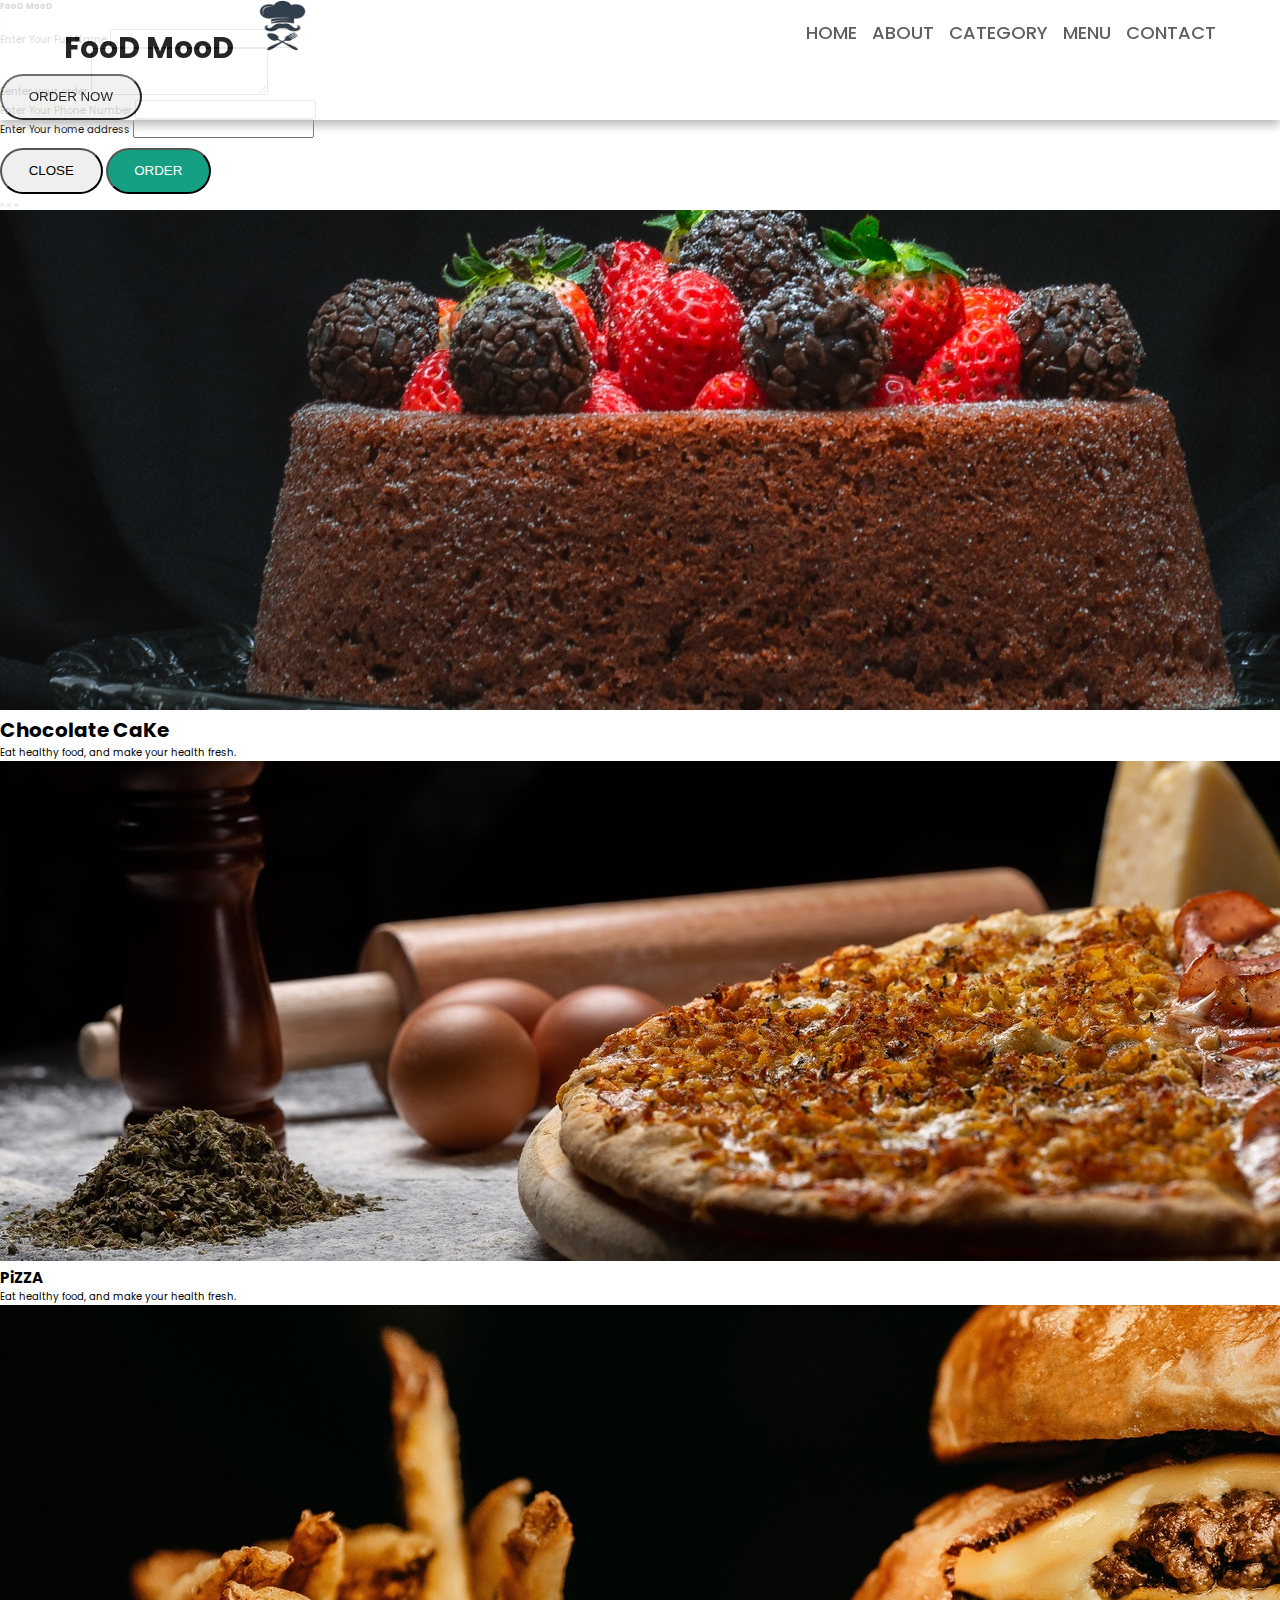
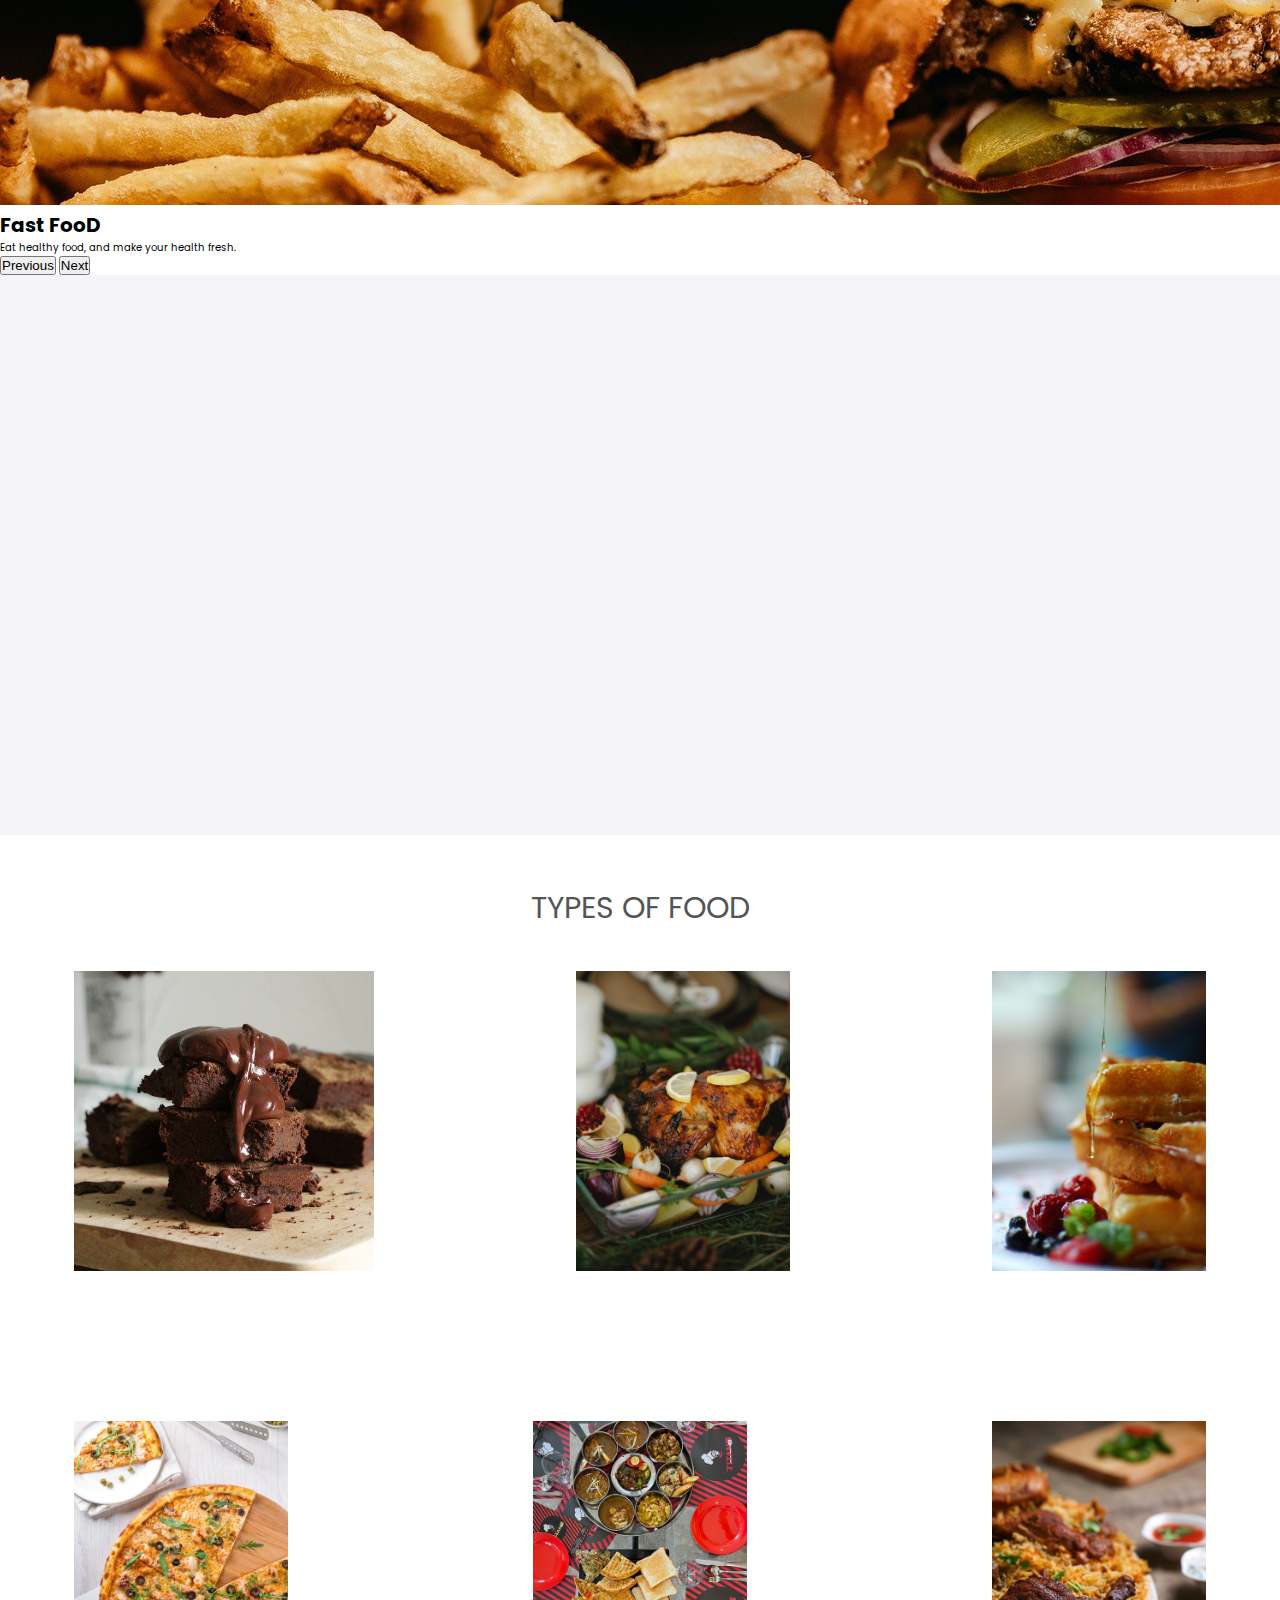
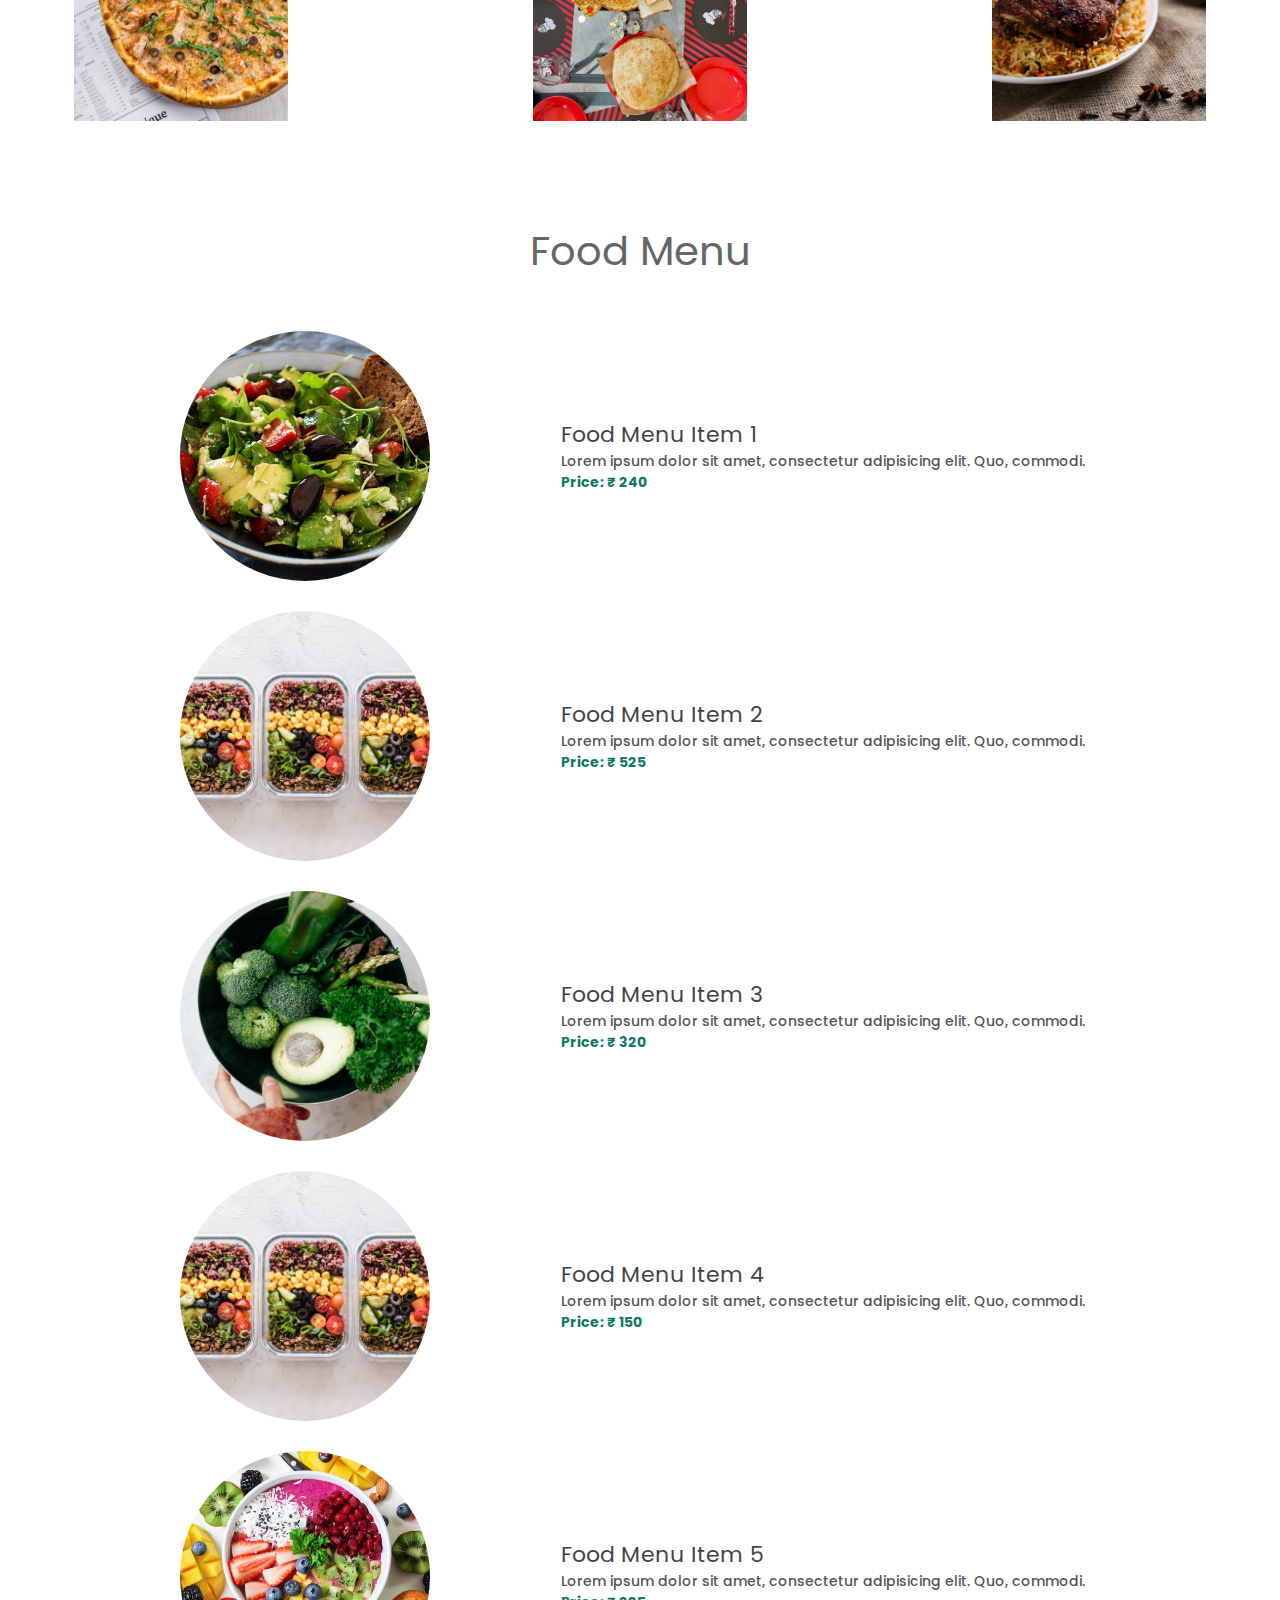
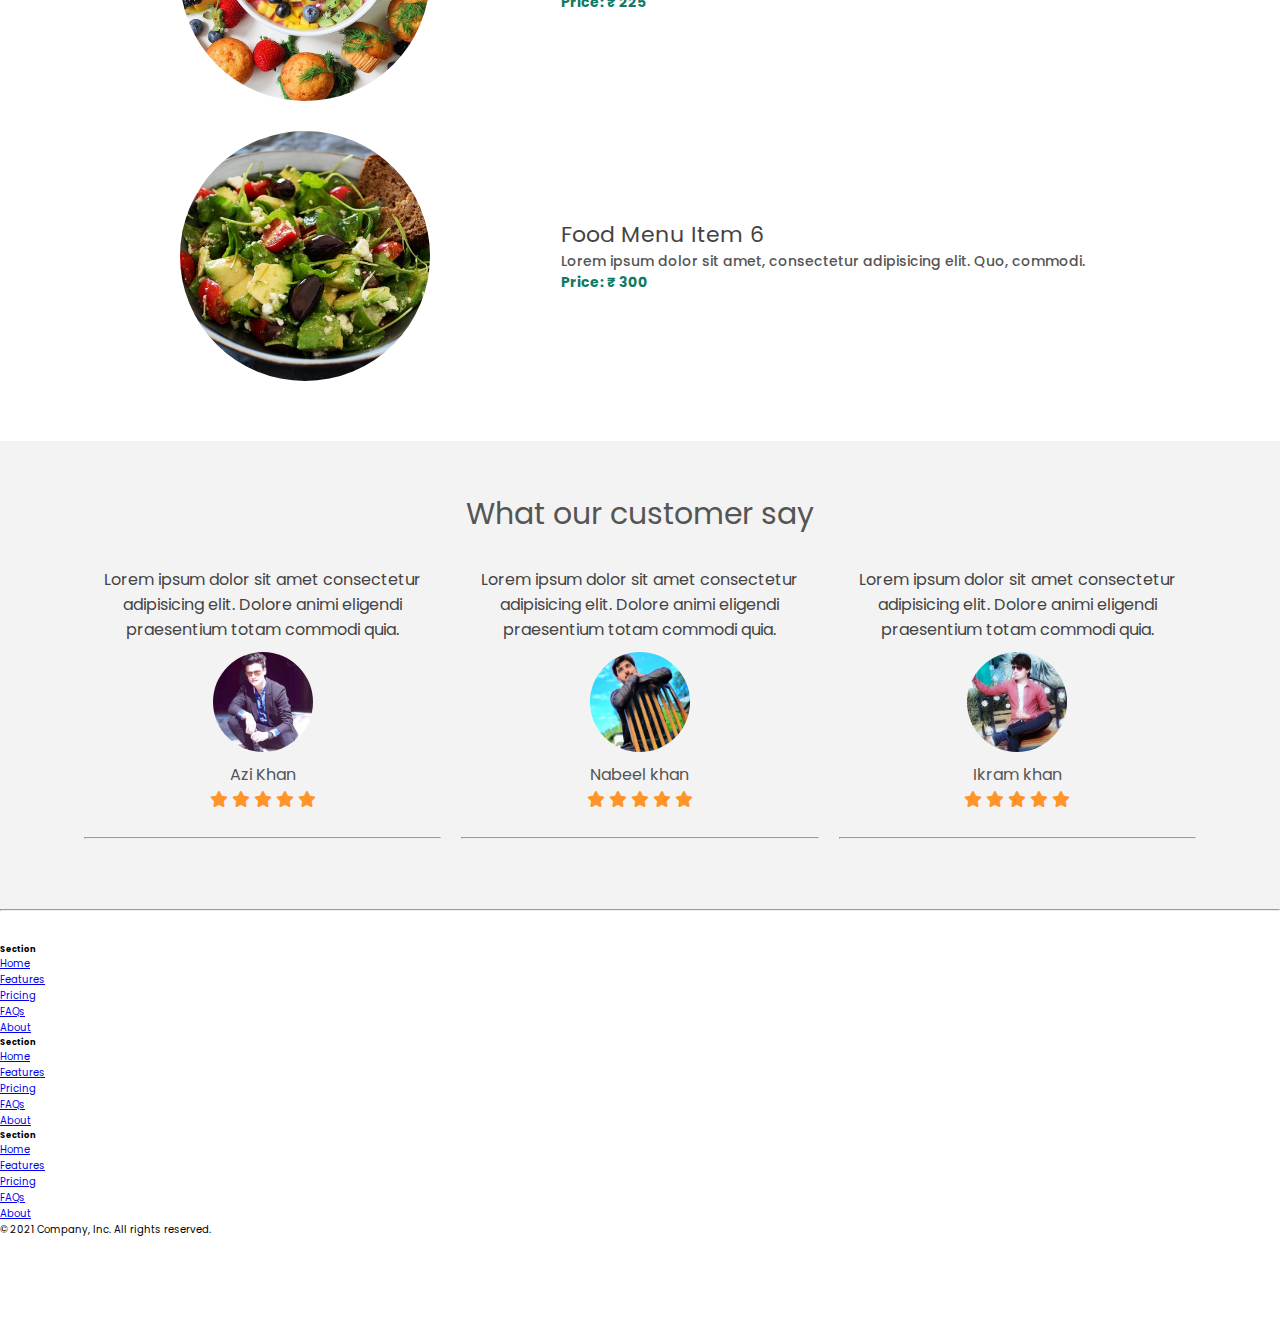
<file: index.html>
<!doctype html>
<html lang="en">

<head>
    <!-- Required meta tags -->
    <meta charset="utf-8">
    <meta name="viewport" content="width=device-width, initial-scale=1">
   

    <!-- Bootstrap CSS -->
    <link href="https://cdn.jsdelivr.net/npm/bootstrap@5.1.3/dist/css/bootstrap.min.css" rel="stylesheet"
        integrity="sha384-1BmE4kWBq78iYhFldvKuhfTAU6auU8tT94WrHftjDbrCEXSU1oBoqyl2QvZ6jIW3" crossorigin="anonymous">

    <meta name="viewport" content="width=device-width, initial-scale=1.0">
    <link rel="stylesheet" href="https://cdnjs.cloudflare.com/ajax/libs/font-awesome/6.0.0/css/all.min.css"
        integrity="sha512-9usAa10IRO0HhonpyAIVpjrylPvoDwiPUiKdWk5t3PyolY1cOd4DSE0Ga+ri4AuTroPR5aQvXU9xC6qOPnzFeg=="
        crossorigin="anonymous" referrerpolicy="no-referrer" />
    <link rel="stylesheet" href="style.css">
    <title>FooD MooD</title>

</head>

<body>
    <nav class="navbar">
        <div class="navbar-container container">
            <input type="checkbox">
            <div class="hamburger-lines">
                <span class="line line1"></span>
                <span class="line line2"></span>
                <span class="line line3"></span>
            </div>
            <ul class="menu-items">
                <li><a href="#showcase">home</a></li>
                <li><a href="#about">About</a></li>
                <li><a href="#food">Category</a></li>
                <li><a href="#food-menu">Menu</a></li>
                <!-- <li><a href="#testimonials">Testimonial</a></li> -->
                <li><a href="contact.html">Contact</a></li>
            </ul>
            <h1 class="logo">FooD MooD <img src="img/logo.jpg" width="85px" height="65px" halt=""></h1>
            
        </div>
        <div class="mx-2">
            <button class="btn btn-danger" data-bs-toggle="modal" data-bs-target="#loginModal">Order Now</button>
          </div>
    </nav>
<!-- modal order -->
    <div class="modal fade" id="loginModal" tabindex="-1" aria-labelledby="loginModalLabel" aria-hidden="true">
        <div class="modal-dialog">
          <div class="modal-content">
            <div class="modal-header">
              <h5 class="modal-title" id="exampleModalLabel">FooD MooD</h5>
              <button type="button" class="btn-close" data-bs-dismiss="modal" aria-label="Close"></button>
            </div>
            <div class="modal-body">
              <form>
                <div class="mb-3">
                  <label for="exampleInputEmail1" class="form-label">Enter Your Full Name</label>
                  <input type="text" class="form-control" id="exampleInputtext" aria-describedby="emailHelp">
                 
                </div>
                <div class="mb-3">
                  <label for="exampleFormControlTextarea1" class="form-label">Eenter your order</label>
                  <textarea class="form-control" id="exampleFormControlTextarea1" rows="3"></textarea>
                </div>
      
                <div class="mb-3">
                  <label for="exampleInputtext" class="form-label">Enter Your Phone Number</label>
                  <input type="text" class="form-control" id="exampleInputtext">
                </div>
      
                <div class="mb-3">
                  <label for="exampleInputtext" class="form-label">Enter Your home address</label>
                  <input type="text" class="form-control" id="exampleInputtext">
                </div>
                <!-- <div class="mb-3 form-check">
                  <input type="checkbox" class="form-check-input" id="exampleCheck1">
                  <label class="form-check-label" for="exampleCheck1"></label>
                </div> -->
                
              </form>
            
            </div>
            <div class="modal-footer">
              <button type="button" class="btn btn-secondary" data-bs-dismiss="modal">Close</button>
              <button type="button" class="btn btn-primary">Order</button>
            </div>
          </div>
        </div>
      </div>

     <div id="carouselExampleCaptions" class="carousel slide" data-bs-ride="carousel">
        <div class="carousel-indicators">
          <button type="button" data-bs-target="#carouselExampleCaptions" data-bs-slide-to="0" class="active" aria-current="true" aria-label="Slide 1"></button>
          <button type="button" data-bs-target="#carouselExampleCaptions" data-bs-slide-to="1" aria-label="Slide 2"></button>
          <button type="button" data-bs-target="#carouselExampleCaptions" data-bs-slide-to="2" aria-label="Slide 3"></button>
        </div>
        <div class="carousel-inner">
          <div class="carousel-item active">
            <img src="img/c5.jpg" class="d-block w-100" alt="...">
            <div class="carousel-caption d-none d-md-block">
              <h1>Chocolate CaKe</h1>
              <p>Eat healthy food, and make your health fresh.</p>
            </div>
          </div>
          <div class="carousel-item">
            <img src="img/c0.jpg" class="d-block w-100" alt="...">
            <div class="carousel-caption d-none d-md-block">
              <h2>PiZZA</h1>
              <p>Eat healthy food, and make your health fresh.</p>
            </div>
          </div>
          <div class="carousel-item">
            <img src="img/c1.jpg" class="d-block w-100" alt="...">
            <div class="carousel-caption d-none d-md-block">
              <h1>Fast FooD</h1>
              <p>Eat healthy food, and make your health fresh.</p>
            </div>
          </div>
        </div>
        <button class="carousel-control-prev" type="button" data-bs-target="#carouselExampleCaptions" data-bs-slide="prev">
          <span class="carousel-control-prev-icon" aria-hidden="true"></span>
          <span class="visually-hidden">Previous</span>
        </button>
        <button class="carousel-control-next" type="button" data-bs-target="#carouselExampleCaptions" data-bs-slide="next">
          <span class="carousel-control-next-icon" aria-hidden="true"></span>
          <span class="visually-hidden">Next</span>
        </button>
      </div> 


    <!-- <section class="showcase-area" id="showcase">
        <div class="showcase-container">
            <h1 class="main-title">Eat Right Food</h1>
            <p>Eat healthy food, and make your health fresh</p>
            <a href="#food-menu" class="btn btn-primary">Menu</a>
        </div>
    </section> -->

    <section id="about">
        <div class="about-wrapper container">
            <div class="about-text">
                <p class="small">About Us</p>
                <h2>We've have been making healthy food for last 10 years</h2>
                <p>Lorem, ipsum dolor sit amet consectetur adipisicing elit. Hic ratione iusto recusandae consequuntur,
                    inventore dignissimos? Lorem ipsum dolor sit amet consectetur adipisicing elit. Ullam in minus,
                    natus optio ab harum. Lorem ipsum dolor sit amet consectetur adipisicing elit. Deleniti suscipit
                    laboriosam quaerat corrupti aliquam laudantium beatae. Laborum in possimus magni!......</p>
            </div>
            <div class="about-img">
                <img src="./img/about-photo.jpg" alt="about img">
            </div>
        </div>
    </section>

    <section id="food">
        <h2>types of Food</h2>
        <div class="food-container container">
            <div class="food-type fruit">
                <div class="img-container">
                    <img src="./img/f8.jpg" alt="">
                    <div class="img-content">
                        <h3>CaKe</h3>
                        <a href="https://en.wikipedia.org/wiki/Fruit" class="btn btn-primary" target="_blank">Learn
                            More</a>
                    </div>
                </div>
            </div>
            <div class="food-type vegetable">
                <div class="img-container">
                    <img src="./img/f9.jpg" alt="">
                    <div class="img-content">
                        <h3>Fried Chicken</h3>
                        <a href="https://en.wikipedia.org/wiki/Vegetable" class="btn btn-primary" target="_blank">Learn
                            More</a>
                    </div>
                </div>
            </div>
            <div class="food-type grain">
                <div class="img-container">
                    <img src="./img/f3.jpg" alt="">
                    <div class="img-content">
                        <h3>jam Bread</h3>
                        <a href="https://en.wikipedia.org/wiki/Grain" class="btn btn-primary" target="_blank">Learn
                            More</a>
                    </div>
                </div>
            </div>
        </div>
    </section>

    <section id="food">
        
        <div class="food-container container">
            <div class="food-type fruit">
                <div class="img-container">
                    <img src="./img/f1.jpg" alt="">
                    <div class="img-content">
                        <h3>PiZZA</h3>
                        <a href="https://en.wikipedia.org/wiki/Fruit" class="btn btn-primary" target="_blank">Learn
                            More</a>
                    </div>
                </div>
            </div>
            <div class="food-type vegetable">
                <div class="img-container">
                    <img src="./img/f2.jpg" alt="">
                    <div class="img-content">
                        <h3>Brackfast</h3>
                        <a href="https://en.wikipedia.org/wiki/Vegetable" class="btn btn-primary" target="_blank">Learn
                            More</a>
                    </div>
                </div>
            </div>
            <div class="food-type grain">
                <div class="img-container">
                    <img src="./img/f6.jpg" alt="">
                    <div class="img-content">
                        <h3>Baryani</h3>
                        <a href="https://en.wikipedia.org/wiki/Grain" class="btn btn-primary" target="_blank">Learn
                            More</a>
                    </div>
                </div>
            </div>
        </div>
    </section>

    <section id="food-menu">
        <h2 class="food-menu-heading">
            Food Menu
        </h2>
        <div class="food-menu-container container">
            <div class="food-menu-item">
                <div class="food-image">
                    <img src="./img/food-menu1.jpg" alt="">
                </div>
                <div class="food-description">
                    <h2 class="food-title">Food Menu Item 1</h2>
                    <p>Lorem ipsum dolor sit amet, consectetur adipisicing elit. Quo, commodi.</p>
                    <p class="food-price">Price: &#8377 240</p>
                </div>
            </div>
            <div class="food-menu-item">
                <div class="food-image">
                    <img src="./img/food-menu4.jpg" alt="">
                </div>
                <div class="food-description">
                    <h2 class="food-title">Food Menu Item 2</h2>
                    <p>Lorem ipsum dolor sit amet, consectetur adipisicing elit. Quo, commodi.</p>
                    <p class="food-price">Price: &#8377 525</p>
                </div>
            </div>
            <div class="food-menu-item">
                <div class="food-image">
                    <img src="./img/food-menu3.jpg" alt="">
                </div>
                <div class="food-description">
                    <h2 class="food-title">Food Menu Item 3</h2>
                    <p>Lorem ipsum dolor sit amet, consectetur adipisicing elit. Quo, commodi.</p>
                    <p class="food-price">Price: &#8377 320</p>
                </div>
            </div>
            <div class="food-menu-item">
                <div class="food-image">
                    <img src="./img/food-menu4.jpg" alt="">
                </div>
                <div class="food-description">
                    <h2 class="food-title">Food Menu Item 4</h2>
                    <p>Lorem ipsum dolor sit amet, consectetur adipisicing elit. Quo, commodi.</p>
                    <p class="food-price">Price: &#8377 150</p>
                </div>
            </div>
            <div class="food-menu-item">
                <div class="food-image">
                    <img src="./img/food-menu6.jpg" alt="">
                </div>
                <div class="food-description">
                    <h2 class="food-title">Food Menu Item 5</h2>
                    <p>Lorem ipsum dolor sit amet, consectetur adipisicing elit. Quo, commodi.</p>
                    <p class="food-price">Price: &#8377 225</p>
                </div>
            </div>
            <div class="food-menu-item">
                <div class="food-image">
                    <img src="./img/food-menu1.jpg" alt="">
                </div>
                <div class="food-description">
                    <h2 class="food-title">Food Menu Item 6</h2>
                    <p>Lorem ipsum dolor sit amet, consectetur adipisicing elit. Quo, commodi.</p>
                    <p class="food-price">Price: &#8377 300</p>
                </div>
            </div>
        </div>
    </section>

    <section id="testimonials">
        <h2 class="testimonial-title">What our customer say</h2>
        <div class="testimonial-container container">
            <div class="testimonial-box">

                <p class="testimonial-text">Lorem ipsum dolor sit amet consectetur adipisicing elit. Dolore animi
                    eligendi praesentium totam commodi quia.</p>
                <div class="customer-detail">
                    <div class="customer-image"><img src="./img/male-photo1.jpg" alt=""></div>

                    <p class="customer-name">Azi Khan</p>
                    <div class="star-rating">
                        <span class="fa fa-star checked"></span>
                        <span class="fa fa-star checked"></span>
                        <span class="fa fa-star checked"></span>
                        <span class="fa fa-star checked"></span>
                        <span class="fa fa-star checked"></span>
                    </div>
                    <br>
                    <hr>
                </div>
            </div>
            <div class="testimonial-box">
                <p class="testimonial-text">Lorem ipsum dolor sit amet consectetur adipisicing elit. Dolore animi
                    eligendi praesentium totam commodi quia.</p>
                <div class="customer-detail">
                    <div class="customer-image"><img src="./img/male-photo2.jpg" alt=""></div>
                    <p class="customer-name">Nabeel khan</p>
                    <div class="star-rating">
                        <span class="fa fa-star checked"></span>
                        <span class="fa fa-star checked"></span>
                        <span class="fa fa-star checked"></span>
                        <span class="fa fa-star checked"></span>
                        <span class="fa fa-star checked"></span>
                    </div>
                    <br>
                    <hr>
                </div>
            </div>
            <div class="testimonial-box">
                <p class="testimonial-text">Lorem ipsum dolor sit amet consectetur adipisicing elit. Dolore animi
                    eligendi praesentium totam commodi quia.</p>
                <div class="customer-detail">
                    <div class="customer-image"><img src="./img/male-photo3.jpg" alt=""></div>
                    <p class="customer-name">Ikram khan</p>
                    <div class="star-rating">
                        <span class="fa fa-star checked"></span>
                        <span class="fa fa-star checked"></span>
                        <span class="fa fa-star checked"></span>
                        <span class="fa fa-star checked"></span>
                        <span class="fa fa-star checked"></span>
                    </div>
                    <br>
                    <hr>
                </div>
            </div>
        </div>
    </section>



    <hr>
    <br><br>
    <footer class="py-5 mx-4 align-items-center">
        <div class="row">
          <div class="col-2">
            <h5>Section</h5>
            <ul class="nav flex-column">
              <li class="nav-item mb-2"><a href="#" class="nav-link p-0 text-muted">Home</a></li>
              <li class="nav-item mb-2"><a href="#" class="nav-link p-0 text-muted">Features</a></li>
              <li class="nav-item mb-2"><a href="#" class="nav-link p-0 text-muted">Pricing</a></li>
              <li class="nav-item mb-2"><a href="#" class="nav-link p-0 text-muted">FAQs</a></li>
              <li class="nav-item mb-2"><a href="#" class="nav-link p-0 text-muted">About</a></li>
            </ul>
          </div>
    
          <div class="col-2">
            <h5>Section</h5>
            <ul class="nav flex-column">
              <li class="nav-item mb-2"><a href="#" class="nav-link p-0 text-muted">Home</a></li>
              <li class="nav-item mb-2"><a href="#" class="nav-link p-0 text-muted">Features</a></li>
              <li class="nav-item mb-2"><a href="#" class="nav-link p-0 text-muted">Pricing</a></li>
              <li class="nav-item mb-2"><a href="#" class="nav-link p-0 text-muted">FAQs</a></li>
              <li class="nav-item mb-2"><a href="#" class="nav-link p-0 text-muted">About</a></li>
            </ul>
          </div>
    
          <div class="col-2">
            <h5>Section</h5>
            <ul class="nav flex-column">
              <li class="nav-item mb-2"><a href="#" class="nav-link p-0 text-muted">Home</a></li>
              <li class="nav-item mb-2"><a href="#" class="nav-link p-0 text-muted">Features</a></li>
              <li class="nav-item mb-2"><a href="#" class="nav-link p-0 text-muted">Pricing</a></li>
              <li class="nav-item mb-2"><a href="#" class="nav-link p-0 text-muted">FAQs</a></li>
              <li class="nav-item mb-2"><a href="#" class="nav-link p-0 text-muted">About</a></li>
            </ul>
          </div>
    
        
        <div class="d-flex justify-content-between py-4 my-4 border-top">
          <p>© 2021 Company, Inc. All rights reserved.</p>
          <ul class="list-unstyled d-flex">
            <li class="ms-3"><a class="link-dark" href="#"><svg class="bi" width="24" height="24"><use xlink:href="#twitter"></use></svg></a></li>
            <li class="ms-3"><a class="link-dark" href="#"><svg class="bi" width="24" height="24"><use xlink:href="#instagram"></use></svg></a></li>
            <li class="ms-3"><a class="link-dark" href="#"><svg class="bi" width="24" height="24"><use xlink:href="#facebook"></use></svg></a></li>
          </ul>
        </div>
      </footer>


    <!-- ################################### smooth scroling ############################# -->
    <script src="https://ajax.googleapis.com/ajax/libs/jquery/3.3.1/jquery.min.js"></script>
    <script>
        $(document).ready(function () {
            // Add smooth scrolling to all links
            $("a").on('click', function (event) {

                // Make sure this.hash has a value before overriding default behavior
                if (this.hash !== "") {
                    // Prevent default anchor click behavior
                    event.preventDefault();

                    // Store hash
                    var hash = this.hash;

                    // Using jQuery's animate() method to add smooth page scroll
                    // The optional number (800) specifies the number of milliseconds it takes to scroll to the specified area
                    $('html, body').animate({
                        scrollTop: $(hash).offset().top
                    }, 800, function () {

                        // Add hash (#) to URL when done scrolling (default click behavior)
                        window.location.hash = hash;
                    });
                } // End if
            });
        });
    </script>


    <!-- Optional JavaScript; choose one of the two! -->

    <!-- Option 1: Bootstrap Bundle with Popper -->
    <script src="https://cdn.jsdelivr.net/npm/bootstrap@5.1.3/dist/js/bootstrap.bundle.min.js"
        integrity="sha384-ka7Sk0Gln4gmtz2MlQnikT1wXgYsOg+OMhuP+IlRH9sENBO0LRn5q+8nbTov4+1p"
        crossorigin="anonymous"></script>

    <!-- Option 2: Separate Popper and Bootstrap JS -->
    <!--
    <script src="https://cdn.jsdelivr.net/npm/@popperjs/core@2.10.2/dist/umd/popper.min.js" integrity="sha384-7+zCNj/IqJ95wo16oMtfsKbZ9ccEh31eOz1HGyDuCQ6wgnyJNSYdrPa03rtR1zdB" crossorigin="anonymous"></script>
    <script src="https://cdn.jsdelivr.net/npm/bootstrap@5.1.3/dist/js/bootstrap.min.js" integrity="sha384-QJHtvGhmr9XOIpI6YVutG+2QOK9T+ZnN4kzFN1RtK3zEFEIsxhlmWl5/YESvpZ13" crossorigin="anonymous"></script>
    -->
</body>

</html>
</file>
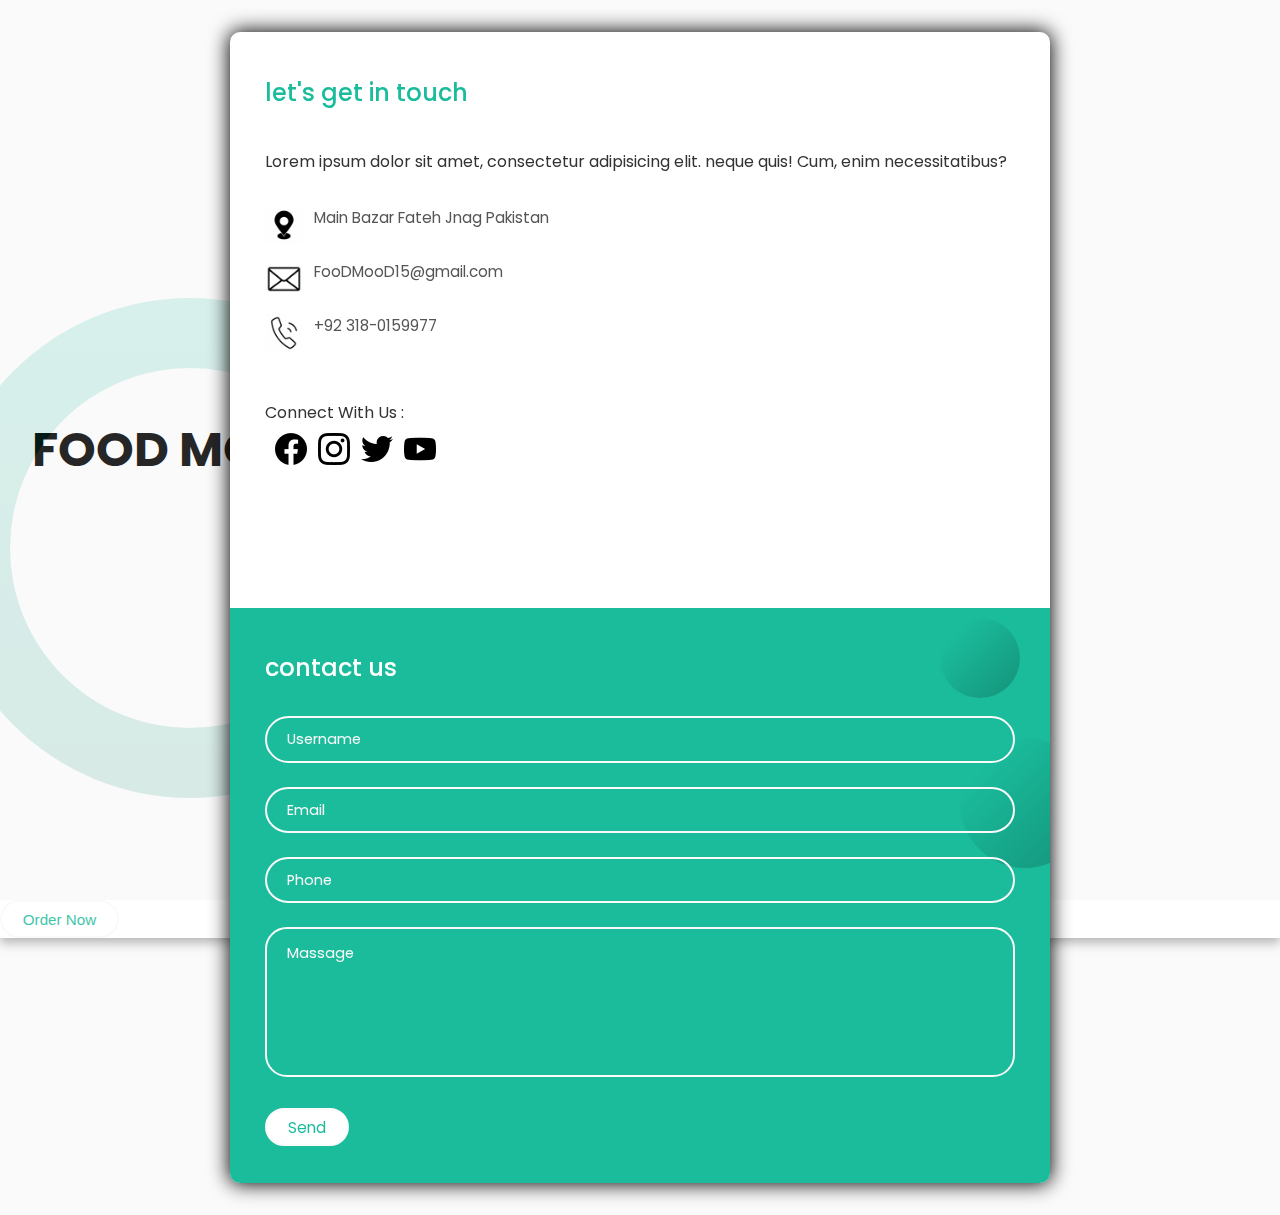
<file: contact.html>
<!DOCTYPE html>
<html lang="en">

<head>
    <meta charset="UTF-8">
    <meta http-equiv="X-UA-Compatible" content="IE=edge">
    <meta name="viewport" content="width=device-width, initial-scale=1.0">
    <title>FooD MooD</title>
    <link rel="stylesheet" href="contact.css">
    <!-- <link rel="stylesheet" href="style.css"> -->

</head>

<body>
    <nav class="navbar">
        <div class="navbar-container container">
            <input type="checkbox">
            <div class="hamburger-lines">
                <span class="line line1"></span>
                <span class="line line2"></span>
                <span class="line line3"></span>
            </div>
            <!-- <ul class="menu-items">
                <li><a href="#showcase">home</a></li>
                <li><a href="#about">About</a></li>
                <li><a href="#food">Category</a></li>
                <li><a href="#food-menu">Menu</a></li> 
                 <li><a href="#testimonials">Testimonial</a></li> 
                 <li><a href="contact.html">Contact</a></li> 
            </ul> -->
            <a href="index.html" ><h1 class="logo">FooD MooD</h1></a>
            
        </div>
        <div class="mx-2">
            <button class="btn btn-danger" data-bs-toggle="modal" data-bs-target="#loginModal">Order Now</button>
        </div>
    </nav>


    <div class="container">
        <span class="big-crical"></span>
        <span class="smal-crical"></span>
        <div class="form">
            <div class="contact-info">
                <h3 class="tital">let's get in touch</h3>
                <p class="text">
                    Lorem ipsum dolor sit amet, consectetur adipisicing elit.
                    neque quis! Cum, enim necessitatibus?
                </p>
                <div class="info">
                    <div class="information">
                        <img src="img/loction.jpg" class="icon" alt="">
                        <p>Main Bazar Fateh Jnag Pakistan</p>
                    </div>
                    <div class="information">
                        <img src="img/mail.jpg" class="icon" alt="">
                        <p>FooDMooD15@gmail.com</p>
                    </div>
                    <div class="information">
                        <img src="img/cell.jpg" class="icon" alt="">
                        <p>+92 318-0159977</p>
                    </div>
                </div>

                <div class="socail-media">
                    <p>Connect With Us :</p>
                    <div class="socail-icon">
                        <a href="#">
                            <img src="img/f.png" alt="">
                        </a>
                        <a href="#">
                            <img src="img/i.png" alt="">
                        </a>
                        <a href="#">
                            <img src="img/t.png" alt="">
                        </a>
                        <a href="#">
                            <img src="img/y.png" alt="">
                        </a>
                    </div>
                </div>
            </div>

            <div class="contact-form">
                <span class="circla one"></span>
                <span class="circla two"></span>

                <form action="contact.html">
                    <h3 class="tital">contact us</h3>
                    <div class="input-containet">
                        <input type="text" name="name" class="input">
                        <label for="">Username</label>
                        <span>Username</span>
                    </div>
                    <div class="input-containet">
                        <input type="email" name="email" class="input">
                        <label for="">Email</label>
                        <span>Email</span>
                    </div>
                    <div class="input-containet">
                        <input type="tel" name="Phone" class="input">
                        <label for="">Phone</label>
                        <span>Phone</span>
                    </div>
                    <div class="input-containet textarea">
                        <textarea name="massage" class="input"></textarea>
                        <label for="">Massage</label>
                        <span>Massage</span>
                    </div>
                    <input type="submit" value="Send" class="btn">
                </form>
            </div>
        </div>
    </div>
    <script src="app.js">

    </script>
</body>

</html>
</file>
<file: style.css>
@import url('https://fonts.googleapis.com/css2?family=Montserrat:wght@300;400;500;700&family=Open+Sans:ital,wght@0,400;0,700;1,300&family=Poppins&family=Roboto:wght@400;500&display=swap');

*,
*::after,
*::before {
    box-sizing: border-box;
    margin: 0;
    padding: 0;
}

html {
    font-size: 62.5%;
}

body {
    font-family: 'Poppins', sans-serif;
}

/* ######################################### utility classes ############################################ */
.container {
    max-width: 1200px;
    width: 90%;
    margin: auto;
}

.btn {
    display: inline-block;
    padding: 1em 2em;
    text-decoration: none;
    border-radius: 50px;
    cursor: pointer;
    outline: none;
    margin-top: 1rem;
    text-transform: uppercase;
    font-weight: 500;
}

.btn-primary {
    color: #fff;
    background: #16a083;
}

/* ################################################### NAVBAR STYLING ################################## */

/* ################ FOR DESKTOP MODE ################################## */

.navbar input[type='checkbox'],
.navbar .hamburger-lines {
    display: none;
}

.menu-items a:hover {
    background: #10375c;
    padding: 0.5em 0.5em;
    border-radius: 50%;
    color: #fff;
    transition: all 0.75s ease-in-out;
}

.navbar {
    box-shadow: 0px 5px 10px 0px #aaa;
    position: fixed;
    width: 100%;
    background: #fff;
    color: #000;
    opacity: 0.85;
    z-index: 999;
}

.navbar-container {
    display: flex;
    justify-content: space-between;
    height: 64px;
    align-items: center;
}

.menu-items {
    order: 2;
    display: flex;
}

.menu-items li {
    list-style: none;
    margin-left: 1.5rem;
    font-size: 1.8rem;
}

.logo {
    order: 1;
    font-size: 3rem;
}

.navbar a {
    text-transform: uppercase;
    text-decoration: none;
    color: #444;
    font-weight: 500;
    transition: color 0.3s ease-in-out;
}

/* .navbar a:hover{
    color: #117964;
} */



/* ############################# showcase styling ############################################## */

.showcase-area {
    height: 50vh;
    background: url(./img/header-image2.jpg);
    background-size: cover;
    background-position: center;
    background-repeat: no-repeat;
}

.showcase-container a:hover {
    background: red;
    color: black;
    transition: 0.5s ease-in-out;
}

.showcase-container {
    display: flex;
    flex-direction: column;
    align-items: center;
    justify-content: center;
    height: 100%;
    font-size: 1.6rem;
}

.main-title {
    text-transform: uppercase;
}

/* #################################### about us styling ########################################## */
#about {
    padding: 50px 0px;
    background: #f5f5f7;
}

.about-wrapper {
    display: flex;
    flex-wrap: wrap
}

#about h2 {
    font-size: 3.2rem;
}

#about p {
    font-size: 1.6rem;
    color: #555;
}

#about .small {
    font-size: 1.6rem;
    color: #666;
    font-weight: 600;
}

.about-img {
    padding: 30px;
    flex: 1 1 400px;
    transform: translateX(150%);
    animation: about-img-animation 1s ease-in-out forwards;
}

@keyframes about-img-animation {
    100% {
        transform: translate(0);
    }
}

.about-text {
    flex: 1 1 400px;
    padding: 30px;
    margin: auto;
    transform: translateX(-150%);
    animation: about-text-animation 1s ease-in-out forwards;
}

@keyframes about-text-animation {
    100% {
        transform: translate(0);
    }
}

.about-img img {
    width: 100%;
    display: block;
    height: 400px;
    object-fit: cover;
    object-position: right;
    margin: auto;
}

.food-container {
    display: flex;
    justify-content: space-between;
}

/* ######################################### food category styling ##################################### */
#food {
    padding: 5rem 0 10rem 0;
}

#food h2 {
    text-align: center;
    margin-bottom: 40px;
    font-size: 3rem;
    text-transform: uppercase;
    color: #555;
    font-weight: 400;
}

.food-container {
    display: flex;
    justify-content: space-between;
}

.food-container img {
    display: block;
    width: 100%;
    margin: auto;
    max-height: 300px;
    object-fit: cover;
    object-position: center;
}

.img-container {
    margin: 0 1rem;
    position: relative;
}

.img-content {
    position: absolute;
    top: 70%;
    left: 50%;
    transform: translate(-50%, -50%);
    opacity: 0;
    z-index: 2;
    text-align: center;
    transition: all 0.3s ease-in-out 0.1s;
}

.img-content h3 {
    font-size: 3rem;
    color: #f4f4f4;
}

.img-content a {
    font-size: 1.2rem;
}

.img-container::after {
    content: '';
    display: block;
    position: absolute;
    top: 0;
    left: 0;
    width: 100%;
    height: 100%;
    background: rgba(0, 0, 0, 0.871);
    z-index: 1;
    transform: scaleY(0);
    transform-origin: 100% 100%;
    transition: all 0.3s ease-in-out;
}

.img-container:hover::after {
    opacity: 1;
    transform: scaleY(1);
}

.img-container:hover .img-content {
    top: 40%;
    opacity: 1;
}

/* ################################# food menu styling ######################################### */

.food-menu-heading {
    font-size: 4rem;
    color: #666;
    font-weight: 400;
    text-align: center;
}

.food-menu-container {
    display: flex;
    flex-wrap: wrap;
    padding: 50px 0 30px 0;
}

.food-menu-item {
    display: flex;
    justify-content: space-evenly;
    flex: 1 1 600px;
    margin-bottom: 3rem;
}

.food-menu-container img {
    display: block;
    width: 250px;
    height: 250px;
    border-radius: 50%;
    object-fit: cover;
    object-position: center;
}

.food-description {
    margin: auto 1.5rem;
}

.food-title {
    font-size: 2.2rem;
    font-weight: 400;
    color: #444;
}

.food-description p {
    font-size: 1.4rem;
    color: #555;
    font-weight: 500;
}

.food-description .food-price {
    color: #117964;
    font-weight: 700;
}

/* ###################################### testimonial styling ############################# */

#testimonials {
    padding: 5rem 0;
    background: rgba(243, 243, 243);
}

.testimonial-title {
    font-size: 3rem;
    text-align: center;
    font-weight: 400;
    color: #555;
}

.testimonial-container {
    display: flex;
    justify-content: space-between;
    font-size: 1.6rem;
    padding: 1rem;
}

.testimonial-box .checked {
    color: #ff9529;
}

.testimonial-box .testimonial-text {
    margin: 1rem 0;
    color: #444;
}

.testimonial-box {
    text-align: center;
    padding: 1rem;
}

.customer-image img {
    display: block;
    width: 100px;
    height: 100px;
    border-radius: 50%;
    object-fit: cover;
    object-position: center;
    margin: auto;
}

.customer-name {
    padding-top: 1rem;
    color: #555;
}


/* ############################### contact us styling ############################################## */

#contact {
    padding: 5rem 0;
    background: rgba(226, 226, 226);
}

.contact-container {
    display: flex;
    background: #fff;
}

.contact-img {
    width: 50%;
}

.contact-img img {
    display: block;
    height: 400px;
    object-position: center;
    object-fit: cover;
    width: 100%;
}

.form-container a:hover {
    background: red;
    color: black;
    transition: 0.5s ease-in-out;
}

.form-container {
    padding: 1rem;
    width: 50%;
    margin: auto;
}

.form-container input,
.form-container textarea {
    display: block;
    width: 100%;
    border: none;
    border-bottom: 2px solid #ddd;
    padding: 1rem 0;
    box-shadow: none;
    outline: none;
    margin-bottom: 1rem;
    color: #444;
    font-weight: 500;
}

.form-container h2 {
    font-weight: 400;
    color: #555;
    font-size: 3rem;
}

.form-container a {
    font-size: 1.2rem;
}


/* ########################################## footer ######################################### */

#footer h2 {
    font-size: 2rem;
    font-weight: 500;
    text-align: center;
    padding: 3rem;
    color: #fff;
    background: rgba(65, 65, 65);
}


/* ################################ media queries ################################################ */

@media (max-width: 768px) {
    .navbar {
        opacity: 0.95;
    }

    .navbar input[type='checkbox'],
    .navbar .hamburger-lines {
        display: block;
    }

    .navbar-container {
        height: 64px;
        display: block;
        position: relative;
    }

    .navbar-container input[type='checkbox'] {
        display: block;
        position: absolute;
        top: 20px;
        left: 20px;
        height: 32px;
        width: 40px;
        z-index: 5;
        opacity: 0;
    }

    .navbar-container .hamburger-lines {
        top: 20px;
        left: 20px;
        height: 32px;
        width: 40px;
        position: absolute;
        z-index: 2;
        display: flex;
        flex-direction: column;
        justify-content: space-between;
    }

    .navbar-container .hamburger-lines .line {
        display: block;
        height: 4px;
        width: 100%;
        border-radius: 10px;
        background: #333;
    }

    .navbar-container .hamburger-lines .line2 {
        height: 4px;
        display: block;
        width: 70%;
        border-radius: 10px;
        background: #333;
    }

    .navbar-container .hamburger-lines .line1 {
        transform-origin: 0% 0%;
        transition: transform 0.4s ease-in-out;
    }

    .navbar-container .hamburger-lines .line2 {
        transition: transform 0.4s ease-in-out;
    }

    .navbar-container .hamburger-lines .line3 {
        transform-origin: 0% 100%;
        transition: transform 0.4s ease-in-out;
    }

    .navbar .menu-items {
        padding-top: 100px;
        background: #fff;
        height: 100vh;
        max-width: 300px;
        transform: translateX(-150%);
        display: flex;
        flex-direction: column;
        margin-left: -40px;
        padding-left: 50px;
        transition: transform 0.5s ease-in-out;
        box-shadow: 5px 0px 10px 0px #aaa;

    }

    .navbar .menu-items li {
        margin-bottom: 3rem;
        font-size: 2rem;
        font-weight: 500;
    }

    .logo {
        position: absolute;
        top: 10px;
        right: 15px;
        font-size: 3rem;
    }

    .navbar-container input[type='checkbox']:checked~.menu-items {
        transform: translateX(0);
    }

    .navbar-container input[type='checkbox']:checked~.hamburger-lines .line1 {
        transform: rotate(45deg);
    }

    .navbar-container input[type='checkbox']:checked~.hamburger-lines .line2 {
        transform: scaleY(0);
    }

    .navbar-container input[type='checkbox']:checked~.hamburger-lines .line3 {
        transform: rotate(-45deg);
    }

    /* ############################## food media quiries ###################################### */
    .food-container {
        flex-direction: column;
        align-items: stretch;
    }

    .food-type:not(:last-child) {
        margin-bottom: 3rem;
    }

    .food-type {
        box-shadow: 5px 5px 10px 0px #aaa;
    }

    .img-container {
        margin: 0;
    }
}

/* ################################################# contact page media quries ######################## */
@media (max-width: 500px) {
    html {
        font-size: 50%;
    }

    .testimonial-container {
        flex-direction: column;
        text-align: center;
    }

    .food-menu-item {
        flex-direction: column;
        text-align: center;
    }

    .food-menu-container img {
        margin: auto;
    }

    .form-container {
        width: 90%;
    }

    .contact-container {
        flex-direction: column;
        display: flex;
    }

    .contact-img {
        width: 90%;
        margin: 3rem auto;
    }

}
</file>
<file: contact.css>
@import url('https://fonts.googleapis.com/css2?family=Montserrat:wght@300;400;500;700&family=Open+Sans:ital,wght@0,400;0,700;1,300&family=Poppins&family=Roboto:wght@400;500&display=swap'); 
*{
    margin: 0;
    padding: 0;
    box-sizing: border-box;
} 

body,
input,
textarea{
    font-family: "poppins", sans-serif;
} 

.container{
    position: relative;
    width: 100%;
    min-height: 100vh;
    padding: 2rem;
    background-color: #fafafa;
    overflow: hidden;
    display: flex;
    align-items: center;
    justify-content: center;
}

.form{
    width: 100%;
    max-width: 820px;
    height: 50%;
    background-color: rgb(255, 255, 255);
    border-radius: 10px;
    box-shadow: 0 0 20px 1px rgba(0, 0, 0, 1);
    z-index: 1000;
    overflow: hidden;
    display: grid;
    grid-template-rows: repeat(2, 1fr);
}

.contact-form{
    background-color: #1abc9c;
    position: relative;


}

.circla{
    width: 100px;
    height: 100px;
    border-radius: 50%;
    background: linear-gradient(135deg, transparent 20%, #149279);
    position: absolute;
}

.circla.one{
    width: 130px;
    height: 130px;
    top: 130px;
    right: -40px;
}

.circla.two{
    width: 80px;
    height: 80px;
    top: 10px;
    right: 30px;
}

.contact-form:before{
    content: "";
    position: absolute;
    width: 26px;
    height: 26px;
    background-color: #1abc9c;
    transform: rotate(45deg);
    top: 50px;
    left: -13px;
}

form{
    padding: 2.3rem 2.2rem;
    z-index: 10;
    overflow: hidden;
    position: relative;
}
.tital{
    color: #fff;
    font-weight: 500;
    font-size: 1.5rem;
    line-height: 2;
    margin-bottom: 0.7rem;
}

.input-containet{
    position: relative;
    margin: 1.5rem 0;
}

.input{
    width: 100%;
    outline: none;
    border: 2px solid #fafafa;
    background: none;
    padding: 0.6rem 1.2rem;
    color: #fff;
    font-weight: 500;
    font-size: 0.95rem;
    letter-spacing: 0.5px;
    border-radius: 25px;
    transition: 0.3s;
    
}

textarea.input{
    padding: 0.8rem 1.2rem;
    min-height: 150px;
    border-radius: 22px;
    resize: none;
    overflow-y: auto;
}

.input-containet label{
    position: absolute;
    top: 50%;
    left: 15px;
    transform: translateY(-50%);
    padding: 0 0.4rem;
    color: #fafafa;
    font-size: 0.9rem;
    font-weight: 400;
    pointer-events: none;
    z-index: 1000;
    transition: 0.5s;
}

.input-containet.textarea label{
    top: 1rem;
    transform: translateY(0);
}

.btn{
    padding: 0.6rem 1.3rem;
    background-color: #fff;
    border: 2px solid #fafafa;
    font-size: 0.95rem;
    color: #1abc9c;
    line-height: 1;
    border-radius: 25px;
    outline: none;
    cursor: pointer;
    transition: 0.3s;
    margin: 0;
}

.btn:hover{
    background-color: transparent;
    color: #fff;
}

.input-containet span{
    position: absolute;
    top: 0;
    left: 25px;
    transform: translateY(-50%);
    font-size: 0.8rem;
    padding: 0 0.4rem;
    color: transparent;
    pointer-events: none;
    z-index: 500;
}

.input-containet span:before,
.input-containet span:after{
    content: "";
    position: absolute;
    width: 10%;
    opacity: 0;
    transition: 0.3s;
    height: 5px;
    background-color: #1abc9c;
    top: 50%;
    transform: translateY(-50%);
}

.input-containet span:before{
    left: 50%;
}

.input-containet span:after{
    right: 50%;
}

.input-containet.focus label{
    top: 0;
    transform: translateY(-50%);
    left: 25px;
    font-size: 0.8rem;
}

.input-containet.focus span:before,
.input-containet.focus span:after{
    width: 50%;
    opacity: 1;
}

.icon{
    width: 38px;
   margin-right: 0.7rem;
}

.contact-info{
    padding: 2.3rem 2.2rem;
    position: relative;
}

.contact-info h3{
    color: #1abc9c;
}

.text{
    color: #333;
    margin: 2rem 0 2rem 0;
}

.information{
    display: flex;
    color: #555;
    margin: 1rem 0;
    font-size: 0.95rem;
}
.information p{
    top: 50px';
}

.socail-media{
    padding: 2rem 0 0 0;
}

.socail-media p{
    color: #333;
}

.socail-icon{
    display: flex;
    margin: 0.5rem;
}

.socail-icon a{
    width: 35px;
    height: 35px;
    border-radius: 5px;
    /* background: linear-gradient(45deg, #1abc9c, #149279); */
    color: #fff;
    text-align: center;
    line-height: 35px;
    margin-right: 0.5rem;
    transition: .3s;

}
.socail-icon a:hover{
    transform: scale(1.05);
}

/* .contact-info{
    content: "";
    position: absolute;
    width: 110px;
    height: 100px;
    border: 22px solid #1abc9c;
    border-radius: 50%;
    bottom: -77px;
    right: 50px;
    opacity: 0.3;
}
 */

 .big-crical{
     position: absolute;
     width: 500px;
     height: 500px;
     border-radius: 50%;
     background: linear-gradient(to bottom, #1abc9c, #149279);
     bottom: 50%;
     right: 50%;
     transform: translate(-40%, 38%);
 }
 .big-crical:after{
     content: "";
     position: absolute;
     width: 360px;
     height: 360px;
     background-color: #fafafa;
     border-radius: 50%;
     top: calc(50% - 180px);
     left: calc(50% - 180px);
 }

.smal-crical{
    position: absolute;
    width: 100px;
    height: 100px;
    border-radius: 50%;
    background-color: #1abc9c;
    
}

















/* ################################################### NAVBAR STYLING ################################## */

/* ################ FOR DESKTOP MODE ################################## */

.navbar input[type='checkbox'],
.navbar .hamburger-lines {
    display: none;
}

.menu-items a:hover {
    background: #10375c;
    padding: 0.5em 0.5em;
    border-radius: 50%;
    color: #fff;
    transition: all 0.75s ease-in-out;
}

.navbar {
    box-shadow: 0px 5px 10px 0px #aaa;
    position: fixed;
    width: 100%;
    background: #fff;
    color: #000;
    opacity: 0.85;
    z-index: 999;
}

.navbar-container {
    display: flex;
    justify-content: space-between;
    height: 64px;
    align-items: center;
}

.menu-items {
    order: 2;
    display: flex;
}

.menu-items li {
    list-style: none;
    margin-left: 1.5rem;
    font-size: 1.8rem;
}

.logo {
    order: 1;
    font-size: 3rem;
}

.navbar a {
    text-transform: uppercase;
    text-decoration: none;
    color: rgb(0, 0, 0);
    font-weight: 500;
    transition: color 0.3s ease-in-out;
}
.navbar-container.container a:hover{
    color: #1abc9c;
    transform: 0.5s;
    
}
</file>
